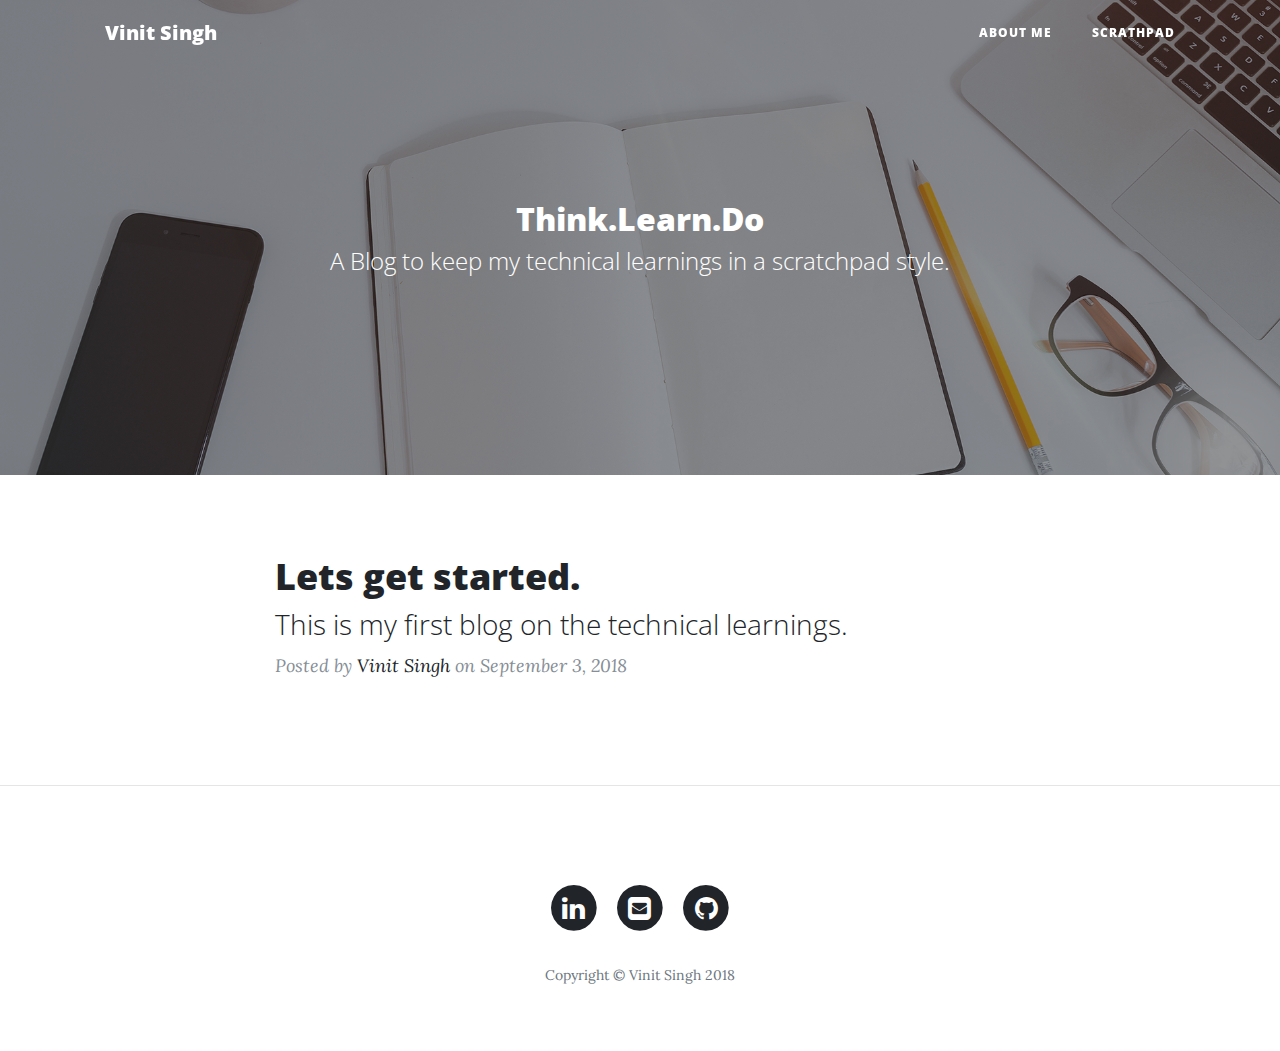
<file: index.html>
<!DOCTYPE html>
<html lang="en">

  <head>

    <meta charset="utf-8">
    <meta name="viewport" content="width=device-width, initial-scale=1, shrink-to-fit=no">
    <meta name="description" content="">
    <meta name="author" content="">

    <title>Vinit Singh - Scratch Pad</title>

    <!-- Bootstrap core CSS -->
    <link href="vendor/bootstrap/css/bootstrap.min.css" rel="stylesheet">

    <!-- Custom fonts for this template -->
    <link href="vendor/font-awesome/css/font-awesome.min.css" rel="stylesheet" type="text/css">
    <link href='https://fonts.googleapis.com/css?family=Lora:400,700,400italic,700italic' rel='stylesheet' type='text/css'>
    <link href='https://fonts.googleapis.com/css?family=Open+Sans:300italic,400italic,600italic,700italic,800italic,400,300,600,700,800' rel='stylesheet' type='text/css'>

    <!-- Custom styles for this template -->
    <link href="css/clean-blog.min.css" rel="stylesheet">

  </head>

  <body>

    <!-- Navigation -->
    <nav class="navbar navbar-expand-lg navbar-light fixed-top" id="mainNav">
      <div class="container">
        <a class="navbar-brand" href="index.html">Vinit Singh</a>
        <button class="navbar-toggler navbar-toggler-right" type="button" data-toggle="collapse" data-target="#navbarResponsive" aria-controls="navbarResponsive" aria-expanded="false" aria-label="Toggle navigation">
          Menu
          <i class="fa fa-bars"></i>
        </button>
        <div class="collapse navbar-collapse" id="navbarResponsive">
          <ul class="navbar-nav ml-auto">
            <!--<li class="nav-item">
              <a class="nav-link" href="index.html">Home</a>
            </li>-->
            <li class="nav-item">
              <a class="nav-link" href="about.html">About Me</a>
            </li>
            <li class="nav-item">
              <a class="nav-link" href="post.html">Scrathpad</a>
            </li>
            <!--<li class="nav-item">
              <a class="nav-link" href="contact.html">Contact</a>
            </li>-->
          </ul>
        </div>
      </div>
    </nav>

    <!-- Page Header -->
    <header class="masthead" style="background-image: url('img/home-bg.jpg')">
      <div class="overlay"></div>
      <div class="container">
        <div class="row">
          <div class="col-lg-8 col-md-10 mx-auto">
            <div class="site-heading">
              <h2>Think.Learn.Do</h2>
              <span class="subheading">A Blog to keep my technical learnings in a scratchpad style.</span>
            </div>
          </div>
        </div>
      </div>
    </header>

    <!-- Main Content -->
    <div class="container">
      <div class="row">
        <div class="col-lg-8 col-md-10 mx-auto">
          <div class="post-preview">
            <a href="post.html">
              <h2 class="post-title">
                Lets get started.
              </h2>
              <h3 class="post-subtitle">
                This is my first blog on the technical learnings.
              </h3>
            </a>
            <p class="post-meta">Posted by
              <a href="#">Vinit Singh</a>
              on September 3, 2018</p>
          </div>
          <br>
          <!--<hr>
          <br>-->
          <!-- Pager -->
          <!--<div class="clearfix">
            <a class="btn btn-primary float-right" href="#">Older Posts &rarr;</a>
          </div>-->
        </div>
      </div>
    </div>
    <br>
    <hr>
    <br>
    <!-- Footer -->
    <footer>
      <div class="container">
        <div class="row">
          <div class="col-lg-8 col-md-10 mx-auto">
            <ul class="list-inline text-center">
              <li class="list-inline-item">
                <a href="https://www.linkedin.com/in/vinitsingh44/">
                  <span class="fa-stack fa-lg">
                    <i class="fa fa-circle fa-stack-2x"></i>
                    <i class="fa fa-linkedin fa-stack-1x fa-inverse"></i>
                  </span>
                </a>
              </li>
              <li class="list-inline-item">
                <a href="mailto:vinit.singh.tech@gmail.com">
                  <span class="fa-stack fa-lg">
                    <i class="fa fa-circle fa-stack-2x"></i>
                    <i class="fa fa-envelope-square fa-stack-1x fa-inverse"></i>
                  </span>
                </a>
              </li>
              <li class="list-inline-item">
                <a href="https://github.com/vinitsingh44/">
                  <span class="fa-stack fa-lg">
                    <i class="fa fa-circle fa-stack-2x"></i>
                    <i class="fa fa-github fa-stack-1x fa-inverse"></i>
                  </span>
                </a>
              </li>
            </ul>
            <p class="copyright text-muted">Copyright &copy; Vinit Singh 2018</p>
          </div>
        </div>
      </div>
    </footer>

    <!-- Bootstrap core JavaScript -->
    <script src="vendor/jquery/jquery.min.js"></script>
    <script src="vendor/bootstrap/js/bootstrap.bundle.min.js"></script>

    <!-- Custom scripts for this template -->
    <script src="js/clean-blog.min.js"></script>

  </body>

</html>
</file>
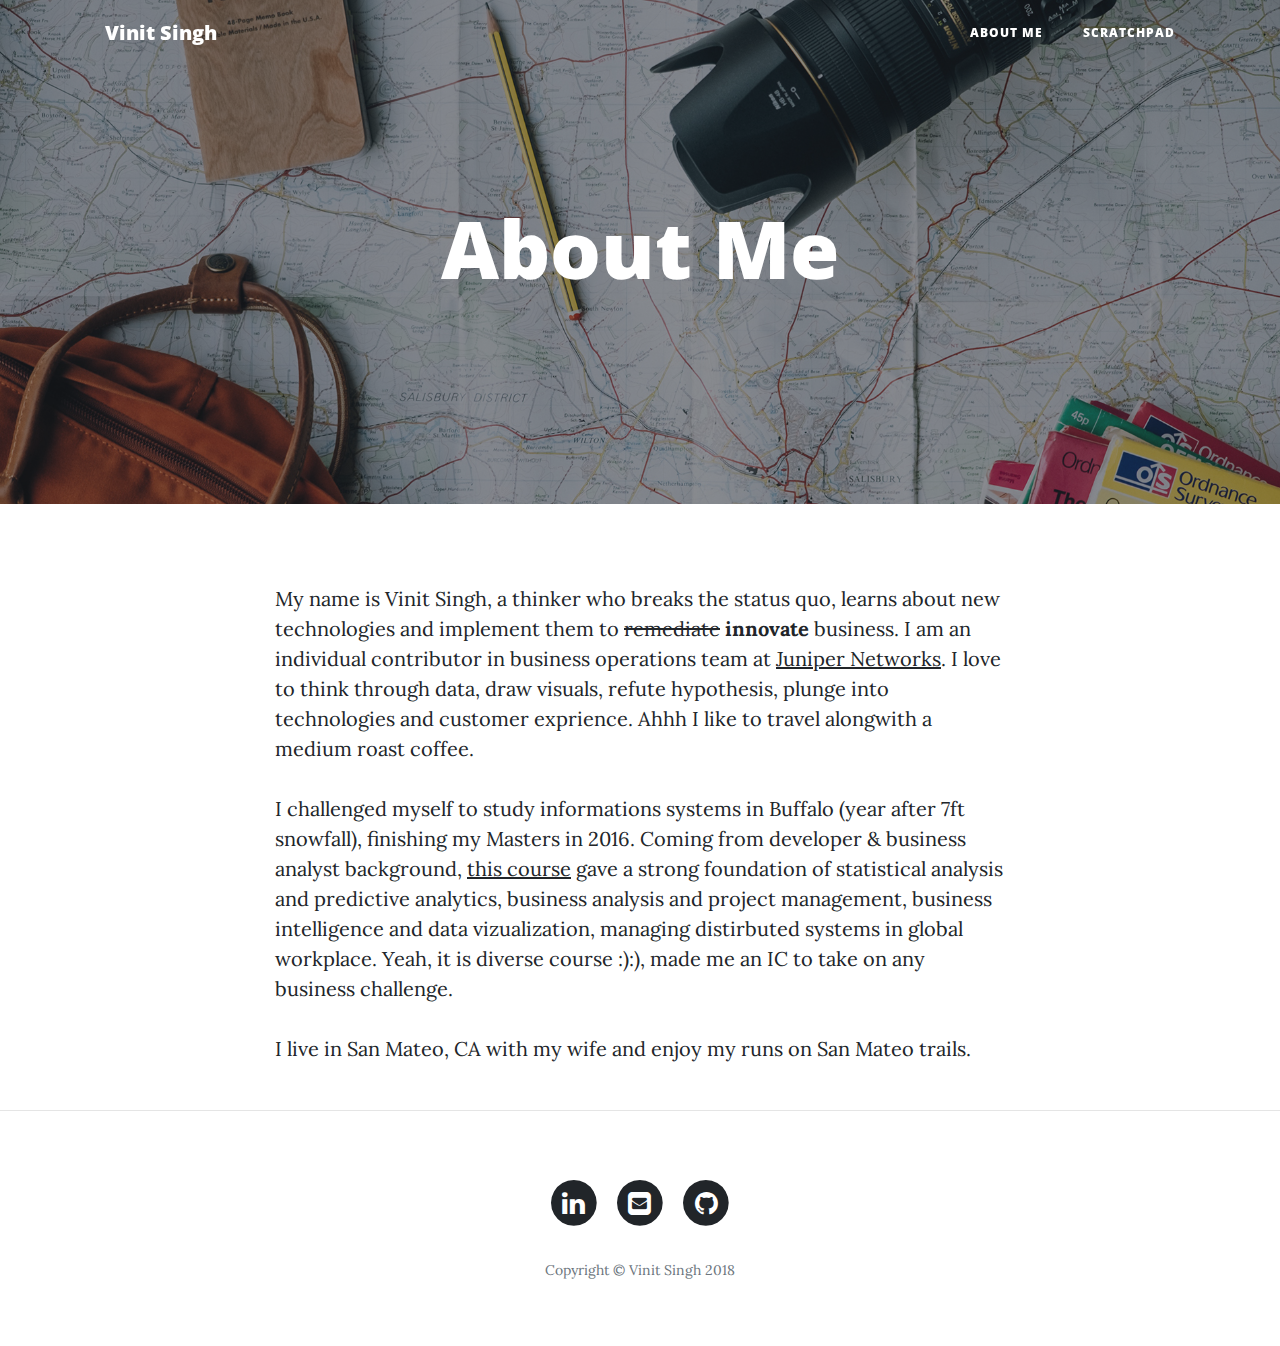
<file: about.html>
<!DOCTYPE html>
<html lang="en">

  <head>

    <meta charset="utf-8">
    <meta name="viewport" content="width=device-width, initial-scale=1, shrink-to-fit=no">
    <meta name="description" content="">
    <meta name="author" content="">

    <title>Vinit Singh - Scratch Pad</title>

    <!-- Bootstrap core CSS -->
    <link href="vendor/bootstrap/css/bootstrap.min.css" rel="stylesheet">

    <!-- Custom fonts for this template -->
    <link href="vendor/font-awesome/css/font-awesome.min.css" rel="stylesheet" type="text/css">
    <link href='https://fonts.googleapis.com/css?family=Lora:400,700,400italic,700italic' rel='stylesheet' type='text/css'>
    <link href='https://fonts.googleapis.com/css?family=Open+Sans:300italic,400italic,600italic,700italic,800italic,400,300,600,700,800' rel='stylesheet' type='text/css'>

    <!-- Custom styles for this template -->
    <link href="css/clean-blog.min.css" rel="stylesheet">

  </head>

  <body>

    <!-- Navigation -->
    <nav class="navbar navbar-expand-lg navbar-light fixed-top" id="mainNav">
      <div class="container">
        <a class="navbar-brand" href="index.html">Vinit Singh</a>
        <button class="navbar-toggler navbar-toggler-right" type="button" data-toggle="collapse" data-target="#navbarResponsive" aria-controls="navbarResponsive" aria-expanded="false" aria-label="Toggle navigation">
          Menu
          <i class="fa fa-bars"></i>
        </button>
        <div class="collapse navbar-collapse" id="navbarResponsive">
          <ul class="navbar-nav ml-auto">
            <!--<li class="nav-item">
              <a class="nav-link" href="index.html">Home</a>
            </li>-->
            <li class="nav-item">
              <a class="nav-link" href="about.html">About Me</a>
            </li>
            <li class="nav-item">
              <a class="nav-link" href="post.html">ScratchPad</a>
            </li>
            <!--<li class="nav-item">
              <a class="nav-link" href="contact.html">Contact</a>
            </li>-->
          </ul>
        </div>
      </div>
    </nav>

    <!-- Page Header -->
    <header class="masthead" style="background-image: url('img/about-bg.jpg')">
      <div class="overlay"></div>
      <div class="container">
        <div class="row">
          <div class="col-lg-8 col-md-10 mx-auto">
            <div class="page-heading">
              <h1>About Me</h1>
            </div>
          </div>
        </div>
      </div>
    </header>

    <!-- Main Content -->
    <div class="container">
      <div class="row">
        <div class="col-lg-8 col-md-10 mx-auto">
          <p>My name is Vinit Singh, a thinker who breaks the status quo, learns about new technologies and implement them to <s>remediate</s> <b>innovate</b> business. I am an individual contributor in business operations team at <a href="https://www.juniper.net/us/en/">Juniper Networks</a>. I love to think through data, draw visuals, refute hypothesis, plunge into technologies and customer exprience. Ahhh I like to travel alongwith a medium roast coffee.</p>
          <p>I challenged myself to study informations systems in Buffalo (year after 7ft snowfall), finishing my Masters in 2016. Coming from developer & business analyst background, <a href="http://mgt.buffalo.edu/degree-programs/master-of-science-ms/information-systems.html">this course</a> gave a strong foundation of statistical analysis and predictive analytics, business analysis and project management, business intelligence and data vizualization, managing distirbuted systems in global workplace. Yeah, it is diverse course :):), made me an IC to take on any business challenge.</p>
          <p>I live in San Mateo, CA with my wife and enjoy my runs on San Mateo trails.</p>
        </div>
      </div>
    </div>

    <hr>

    <!-- Footer -->
    <footer>
      <div class="container">
        <div class="row">
          <div class="col-lg-8 col-md-10 mx-auto">
            <ul class="list-inline text-center">
              <li class="list-inline-item">
                <a href="https://www.linkedin.com/in/vinitsingh44/">
                  <span class="fa-stack fa-lg">
                    <i class="fa fa-circle fa-stack-2x"></i>
                    <i class="fa fa-linkedin fa-stack-1x fa-inverse"></i>
                  </span>
                </a>
              </li>
              <li class="list-inline-item">
                <a href="mailto:vinit.singh.tech@gmail.com">
                  <span class="fa-stack fa-lg">
                    <i class="fa fa-circle fa-stack-2x"></i>
                    <i class="fa fa-envelope-square fa-stack-1x fa-inverse"></i>
                  </span>
                </a>
              </li>
              <li class="list-inline-item">
                <a href="https://github.com/vinitsingh44/">
                  <span class="fa-stack fa-lg">
                    <i class="fa fa-circle fa-stack-2x"></i>
                    <i class="fa fa-github fa-stack-1x fa-inverse"></i>
                  </span>
                </a>
              </li>
            </ul>
            <p class="copyright text-muted">Copyright &copy; Vinit Singh 2018</p>
          </div>
        </div>
      </div>
    </footer>

    <!-- Bootstrap core JavaScript -->
    <script src="vendor/jquery/jquery.min.js"></script>
    <script src="vendor/bootstrap/js/bootstrap.bundle.min.js"></script>

    <!-- Custom scripts for this template -->
    <script src="js/clean-blog.min.js"></script>

  </body>

</html>
</file>
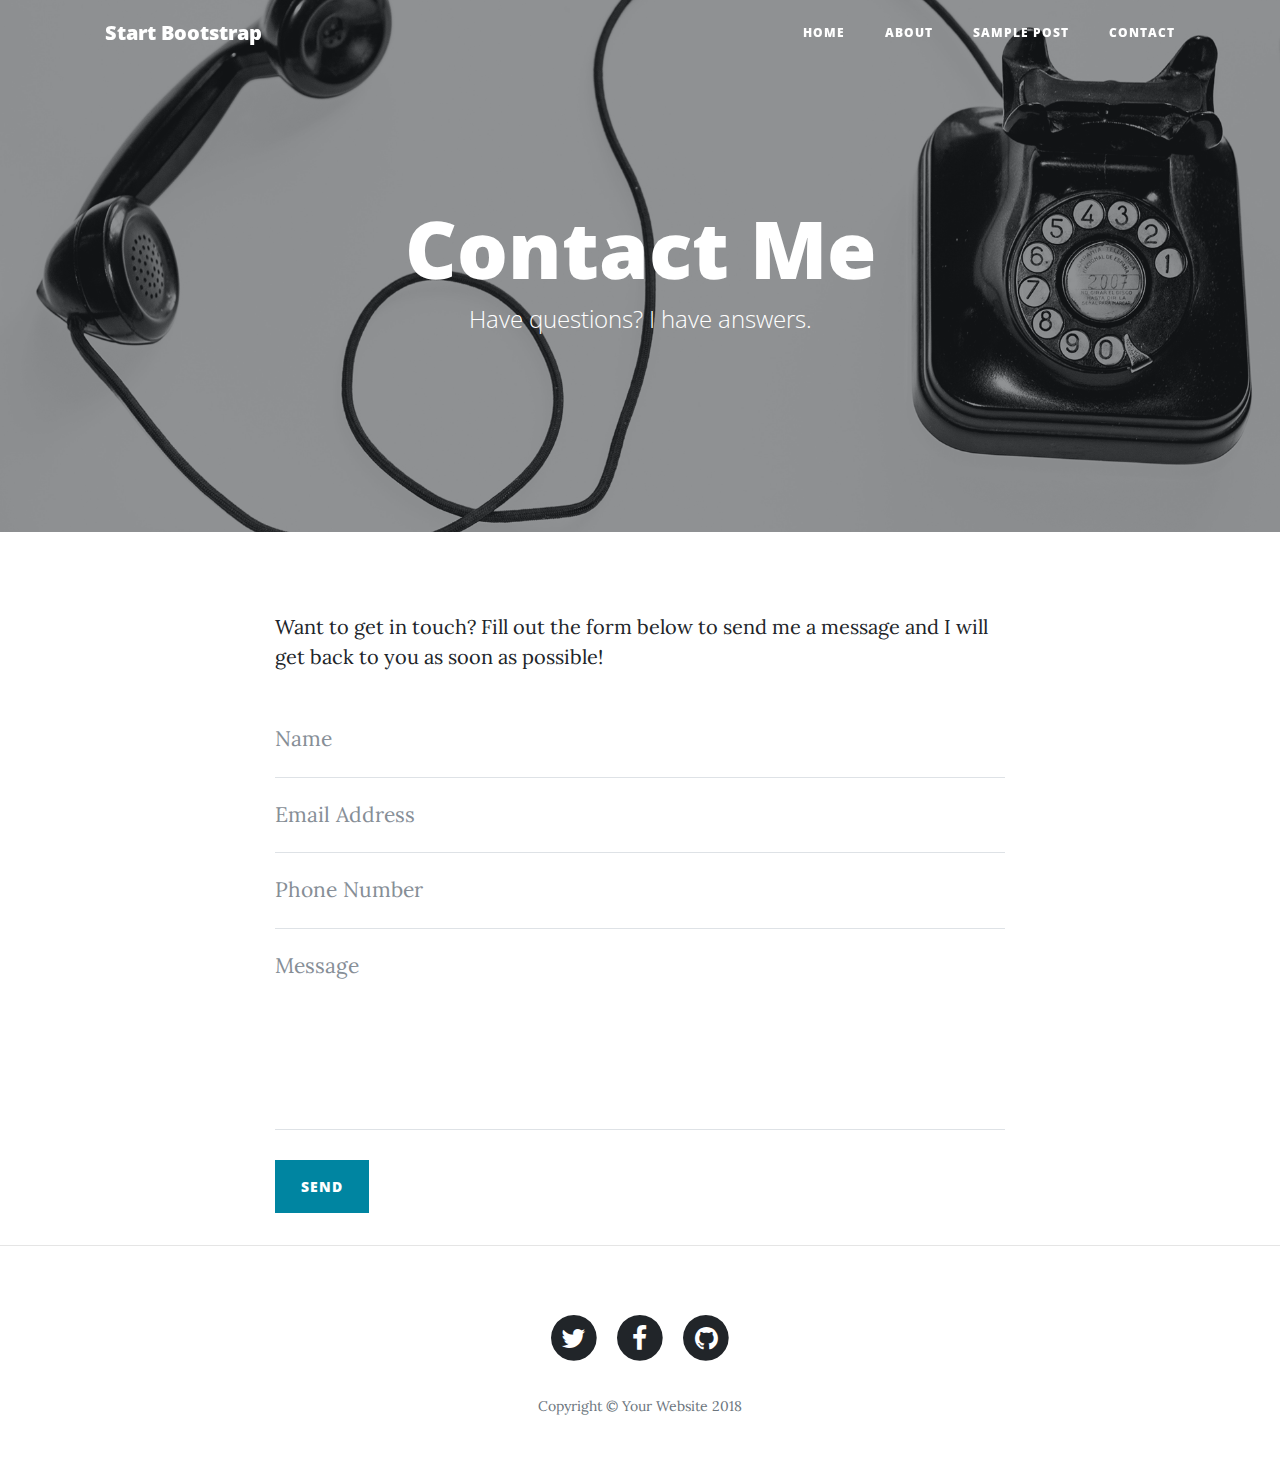
<file: contact.html>
<!DOCTYPE html>
<html lang="en">

  <head>

    <meta charset="utf-8">
    <meta name="viewport" content="width=device-width, initial-scale=1, shrink-to-fit=no">
    <meta name="description" content="">
    <meta name="author" content="">

    <title>Clean Blog - Start Bootstrap Theme</title>

    <!-- Bootstrap core CSS -->
    <link href="vendor/bootstrap/css/bootstrap.min.css" rel="stylesheet">

    <!-- Custom fonts for this template -->
    <link href="vendor/font-awesome/css/font-awesome.min.css" rel="stylesheet" type="text/css">
    <link href='https://fonts.googleapis.com/css?family=Lora:400,700,400italic,700italic' rel='stylesheet' type='text/css'>
    <link href='https://fonts.googleapis.com/css?family=Open+Sans:300italic,400italic,600italic,700italic,800italic,400,300,600,700,800' rel='stylesheet' type='text/css'>

    <!-- Custom styles for this template -->
    <link href="css/clean-blog.min.css" rel="stylesheet">

  </head>

  <body>

    <!-- Navigation -->
    <nav class="navbar navbar-expand-lg navbar-light fixed-top" id="mainNav">
      <div class="container">
        <a class="navbar-brand" href="index.html">Start Bootstrap</a>
        <button class="navbar-toggler navbar-toggler-right" type="button" data-toggle="collapse" data-target="#navbarResponsive" aria-controls="navbarResponsive" aria-expanded="false" aria-label="Toggle navigation">
          Menu
          <i class="fa fa-bars"></i>
        </button>
        <div class="collapse navbar-collapse" id="navbarResponsive">
          <ul class="navbar-nav ml-auto">
            <li class="nav-item">
              <a class="nav-link" href="index.html">Home</a>
            </li>
            <li class="nav-item">
              <a class="nav-link" href="about.html">About</a>
            </li>
            <li class="nav-item">
              <a class="nav-link" href="post.html">Sample Post</a>
            </li>
            <li class="nav-item">
              <a class="nav-link" href="contact.html">Contact</a>
            </li>
          </ul>
        </div>
      </div>
    </nav>

    <!-- Page Header -->
    <header class="masthead" style="background-image: url('img/contact-bg.jpg')">
      <div class="overlay"></div>
      <div class="container">
        <div class="row">
          <div class="col-lg-8 col-md-10 mx-auto">
            <div class="page-heading">
              <h1>Contact Me</h1>
              <span class="subheading">Have questions? I have answers.</span>
            </div>
          </div>
        </div>
      </div>
    </header>

    <!-- Main Content -->
    <div class="container">
      <div class="row">
        <div class="col-lg-8 col-md-10 mx-auto">
          <p>Want to get in touch? Fill out the form below to send me a message and I will get back to you as soon as possible!</p>
          <!-- Contact Form - Enter your email address on line 19 of the mail/contact_me.php file to make this form work. -->
          <!-- WARNING: Some web hosts do not allow emails to be sent through forms to common mail hosts like Gmail or Yahoo. It's recommended that you use a private domain email address! -->
          <!-- To use the contact form, your site must be on a live web host with PHP! The form will not work locally! -->
          <form name="sentMessage" id="contactForm" novalidate>
            <div class="control-group">
              <div class="form-group floating-label-form-group controls">
                <label>Name</label>
                <input type="text" class="form-control" placeholder="Name" id="name" required data-validation-required-message="Please enter your name.">
                <p class="help-block text-danger"></p>
              </div>
            </div>
            <div class="control-group">
              <div class="form-group floating-label-form-group controls">
                <label>Email Address</label>
                <input type="email" class="form-control" placeholder="Email Address" id="email" required data-validation-required-message="Please enter your email address.">
                <p class="help-block text-danger"></p>
              </div>
            </div>
            <div class="control-group">
              <div class="form-group col-xs-12 floating-label-form-group controls">
                <label>Phone Number</label>
                <input type="tel" class="form-control" placeholder="Phone Number" id="phone" required data-validation-required-message="Please enter your phone number.">
                <p class="help-block text-danger"></p>
              </div>
            </div>
            <div class="control-group">
              <div class="form-group floating-label-form-group controls">
                <label>Message</label>
                <textarea rows="5" class="form-control" placeholder="Message" id="message" required data-validation-required-message="Please enter a message."></textarea>
                <p class="help-block text-danger"></p>
              </div>
            </div>
            <br>
            <div id="success"></div>
            <div class="form-group">
              <button type="submit" class="btn btn-primary" id="sendMessageButton">Send</button>
            </div>
          </form>
        </div>
      </div>
    </div>

    <hr>

    <!-- Footer -->
    <footer>
      <div class="container">
        <div class="row">
          <div class="col-lg-8 col-md-10 mx-auto">
            <ul class="list-inline text-center">
              <li class="list-inline-item">
                <a href="#">
                  <span class="fa-stack fa-lg">
                    <i class="fa fa-circle fa-stack-2x"></i>
                    <i class="fa fa-twitter fa-stack-1x fa-inverse"></i>
                  </span>
                </a>
              </li>
              <li class="list-inline-item">
                <a href="#">
                  <span class="fa-stack fa-lg">
                    <i class="fa fa-circle fa-stack-2x"></i>
                    <i class="fa fa-facebook fa-stack-1x fa-inverse"></i>
                  </span>
                </a>
              </li>
              <li class="list-inline-item">
                <a href="#">
                  <span class="fa-stack fa-lg">
                    <i class="fa fa-circle fa-stack-2x"></i>
                    <i class="fa fa-github fa-stack-1x fa-inverse"></i>
                  </span>
                </a>
              </li>
            </ul>
            <p class="copyright text-muted">Copyright &copy; Your Website 2018</p>
          </div>
        </div>
      </div>
    </footer>

    <!-- Bootstrap core JavaScript -->
    <script src="vendor/jquery/jquery.min.js"></script>
    <script src="vendor/bootstrap/js/bootstrap.bundle.min.js"></script>

    <!-- Contact Form JavaScript -->
    <script src="js/jqBootstrapValidation.js"></script>
    <script src="js/contact_me.js"></script>

    <!-- Custom scripts for this template -->
    <script src="js/clean-blog.min.js"></script>

  </body>

</html>
</file>
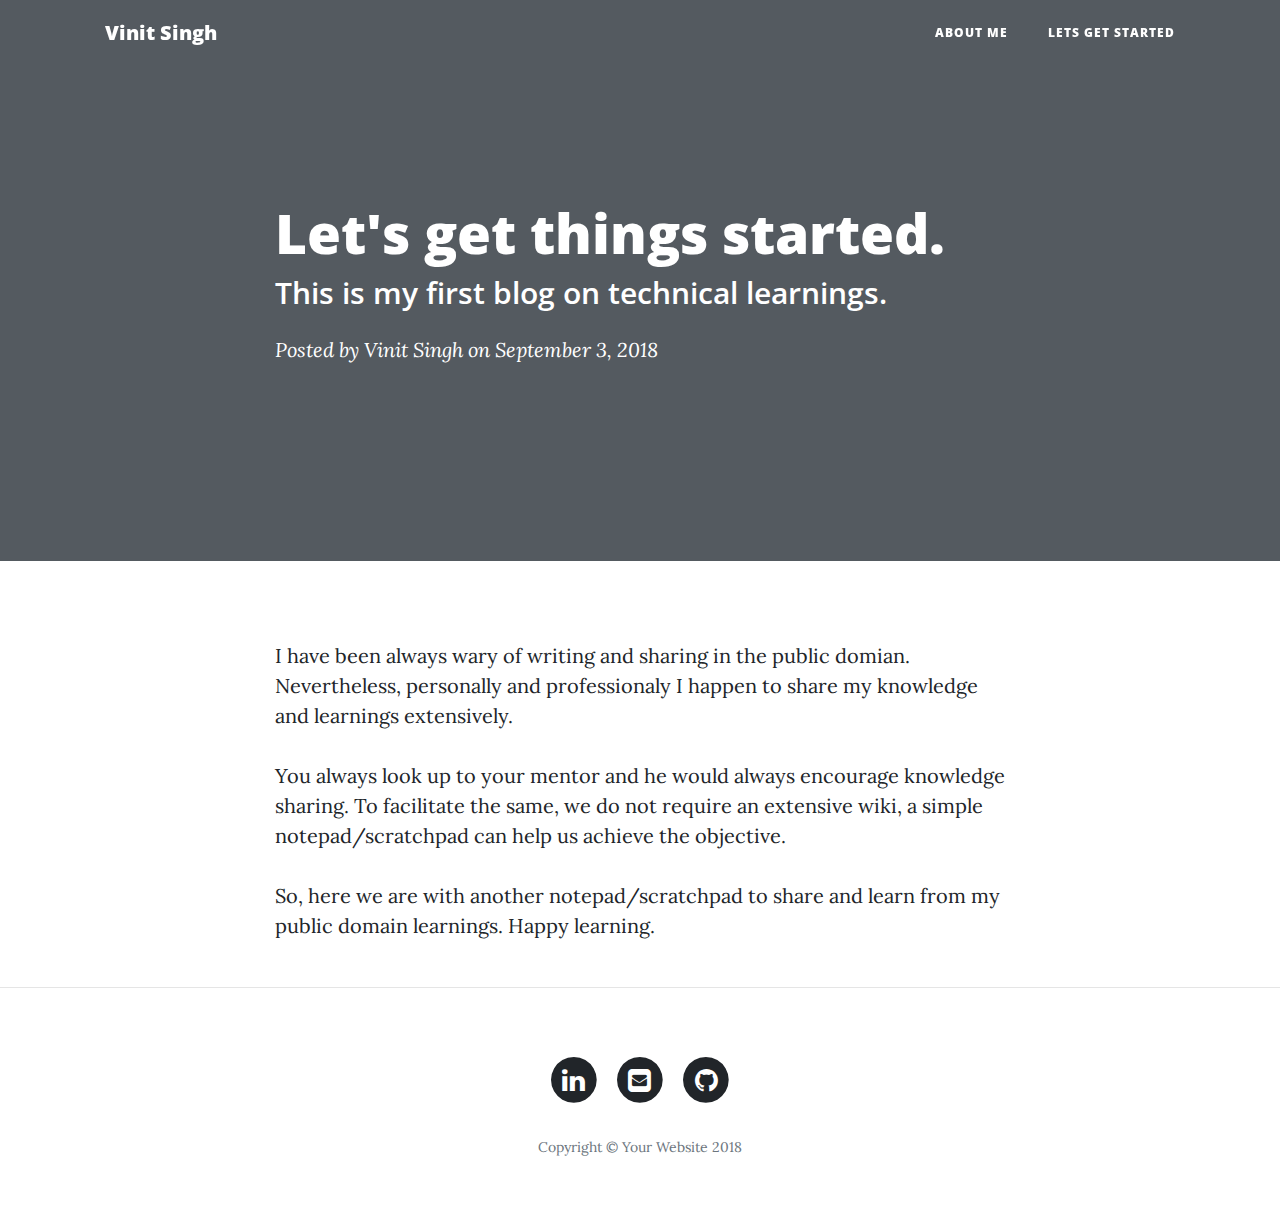
<file: post.html>
<!DOCTYPE html>
<html lang="en">

  <head>

    <meta charset="utf-8">
    <meta name="viewport" content="width=device-width, initial-scale=1, shrink-to-fit=no">
    <meta name="description" content="">
    <meta name="author" content="">

    <title>Vinit Singh - ScratchPad</title>

    <!-- Bootstrap core CSS -->
    <link href="vendor/bootstrap/css/bootstrap.min.css" rel="stylesheet">

    <!-- Custom fonts for this template -->
    <link href="vendor/font-awesome/css/font-awesome.min.css" rel="stylesheet" type="text/css">
    <link href='https://fonts.googleapis.com/css?family=Lora:400,700,400italic,700italic' rel='stylesheet' type='text/css'>
    <link href='https://fonts.googleapis.com/css?family=Open+Sans:300italic,400italic,600italic,700italic,800italic,400,300,600,700,800' rel='stylesheet' type='text/css'>

    <!-- Custom styles for this template -->
    <link href="css/clean-blog.min.css" rel="stylesheet">

  </head>

  <body>

    <!-- Navigation -->
    <nav class="navbar navbar-expand-lg navbar-light fixed-top" id="mainNav">
      <div class="container">
        <a class="navbar-brand" href="index.html">Vinit Singh</a>
        <button class="navbar-toggler navbar-toggler-right" type="button" data-toggle="collapse" data-target="#navbarResponsive" aria-controls="navbarResponsive" aria-expanded="false" aria-label="Toggle navigation">
          Menu
          <i class="fa fa-bars"></i>
        </button>
        <div class="collapse navbar-collapse" id="navbarResponsive">
          <ul class="navbar-nav ml-auto">
            <li class="nav-item">
              <a class="nav-link" href="about.html">About Me</a>
            </li>
            <li class="nav-item">
              <a class="nav-link" href="post.html">Lets get started</a>
            </li>
          </ul>
        </div>
      </div>
    </nav>

    <!-- Page Header -->
    <header class="masthead">
      <div class="overlay"></div>
      <div class="container">
        <div class="row">
          <div class="col-lg-8 col-md-10 mx-auto">
            <div class="post-heading">
              <h1>Let's get things started.</h1>
              <h2 class="subheading">This is my first blog on technical learnings.</h2>
              <span class="meta">Posted by
                <a href="#">Vinit Singh</a>
                on September 3, 2018</span>
            </div>
          </div>
        </div>
      </div>
    </header>

    <!-- Post Content -->
    <article>
      <div class="container">
        <div class="row">
          <div class="col-lg-8 col-md-10 mx-auto">
            <p>I have been always wary of writing and sharing in the public domian. Nevertheless, personally and professionaly I happen to share my knowledge and learnings extensively. </p>
            <p>You always look up to your mentor and he would always encourage knowledge sharing. To facilitate the same, we do not require an extensive wiki, a simple notepad/scratchpad can help us achieve the objective.</p>
            <p>So, here we are with another notepad/scratchpad to share and learn from my public domain learnings. Happy learning.</p>
           </div>
        </div>
      </div>
    </article>

    <hr>

    <!-- Footer -->
    <footer>
      <div class="container">
        <div class="row">
          <div class="col-lg-8 col-md-10 mx-auto">
            <ul class="list-inline text-center">
              <li class="list-inline-item">
                <a href="https://www.linkedin.com/in/vinitsingh44/">
                  <span class="fa-stack fa-lg">
                    <i class="fa fa-circle fa-stack-2x"></i>
                    <i class="fa fa-linkedin fa-stack-1x fa-inverse"></i>
                  </span>
                </a>
              </li>
              <li class="list-inline-item">
                <a href="mailto:vinit.singh.tech@gmail.com">
                  <span class="fa-stack fa-lg">
                    <i class="fa fa-circle fa-stack-2x"></i>
                    <i class="fa fa-envelope-square fa-stack-1x fa-inverse"></i>
                  </span>
                </a>
              </li>
              <li class="list-inline-item">
                <a href="https://github.com/vinitsingh44/">
                  <span class="fa-stack fa-lg">
                    <i class="fa fa-circle fa-stack-2x"></i>
                    <i class="fa fa-github fa-stack-1x fa-inverse"></i>
                  </span>
                </a>
              </li>
            </ul>
            <p class="copyright text-muted">Copyright &copy; Your Website 2018</p>
          </div>
        </div>
      </div>
    </footer>

    <!-- Bootstrap core JavaScript -->
    <script src="vendor/jquery/jquery.min.js"></script>
    <script src="vendor/bootstrap/js/bootstrap.bundle.min.js"></script>

    <!-- Custom scripts for this template -->
    <script src="js/clean-blog.min.js"></script>

  </body>

</html>
</file>
<file: css/clean-blog.min.css>
body{font-size:20px;color:#212529;font-family:Lora,'Times New Roman',serif}p{line-height:1.5;margin:30px 0}p a{text-decoration:underline}h1,h2,h3,h4,h5,h6{font-weight:800;font-family:'Open Sans','Helvetica Neue',Helvetica,Arial,sans-serif}a{color:#212529;-webkit-transition:all .2s;-moz-transition:all .2s;transition:all .2s}a:focus,a:hover{color:#0085a1}blockquote{font-style:italic;color:#868e96}.section-heading{font-size:36px;font-weight:700;margin-top:60px}.caption{font-size:14px;font-style:italic;display:block;margin:0;padding:10px;text-align:center;border-bottom-right-radius:5px;border-bottom-left-radius:5px}::-moz-selection{color:#fff;background:#0085a1;text-shadow:none}::selection{color:#fff;background:#0085a1;text-shadow:none}img::selection{color:#fff;background:0 0}img::-moz-selection{color:#fff;background:0 0}#mainNav{position:absolute;border-bottom:1px solid #e9ecef;background-color:#fff;font-family:'Open Sans','Helvetica Neue',Helvetica,Arial,sans-serif}#mainNav .navbar-brand{font-weight:800;color:#343a40}#mainNav .navbar-toggler{font-size:12px;font-weight:800;padding:13px;text-transform:uppercase;color:#343a40}#mainNav .navbar-nav>li.nav-item>a{font-size:12px;font-weight:800;letter-spacing:1px;text-transform:uppercase}@media only screen and (min-width:992px){#mainNav{border-bottom:1px solid transparent;background:0 0}#mainNav .navbar-brand{padding:10px 20px;color:#fff}#mainNav .navbar-brand:focus,#mainNav .navbar-brand:hover{color:rgba(255,255,255,.8)}#mainNav .navbar-nav>li.nav-item>a{padding:10px 20px;color:#fff}#mainNav .navbar-nav>li.nav-item>a:focus,#mainNav .navbar-nav>li.nav-item>a:hover{color:rgba(255,255,255,.8)}}@media only screen and (min-width:992px){#mainNav{-webkit-transition:background-color .2s;-moz-transition:background-color .2s;transition:background-color .2s;-webkit-transform:translate3d(0,0,0);-moz-transform:translate3d(0,0,0);-ms-transform:translate3d(0,0,0);-o-transform:translate3d(0,0,0);transform:translate3d(0,0,0);-webkit-backface-visibility:hidden}#mainNav.is-fixed{position:fixed;top:-67px;-webkit-transition:-webkit-transform .2s;-moz-transition:-moz-transform .2s;transition:transform .2s;border-bottom:1px solid #fff;background-color:rgba(255,255,255,.9)}#mainNav.is-fixed .navbar-brand{color:#212529}#mainNav.is-fixed .navbar-brand:focus,#mainNav.is-fixed .navbar-brand:hover{color:#0085a1}#mainNav.is-fixed .navbar-nav>li.nav-item>a{color:#212529}#mainNav.is-fixed .navbar-nav>li.nav-item>a:focus,#mainNav.is-fixed .navbar-nav>li.nav-item>a:hover{color:#0085a1}#mainNav.is-visible{-webkit-transform:translate3d(0,100%,0);-moz-transform:translate3d(0,100%,0);-ms-transform:translate3d(0,100%,0);-o-transform:translate3d(0,100%,0);transform:translate3d(0,100%,0)}}header.masthead{margin-bottom:50px;background:no-repeat center center;background-color:#868e96;background-attachment:scroll;position:relative;-webkit-background-size:cover;-moz-background-size:cover;-o-background-size:cover;background-size:cover}header.masthead .overlay{position:absolute;top:0;left:0;height:100%;width:100%;background-color:#212529;opacity:.5}header.masthead .page-heading,header.masthead .post-heading,header.masthead .site-heading{padding:200px 0 150px;color:#fff}@media only screen and (min-width:768px){header.masthead .page-heading,header.masthead .post-heading,header.masthead .site-heading{padding:200px 0}}header.masthead .page-heading,header.masthead .site-heading{text-align:center}header.masthead .page-heading h1,header.masthead .site-heading h1{font-size:50px;margin-top:0}header.masthead .page-heading .subheading,header.masthead .site-heading .subheading{font-size:24px;font-weight:300;line-height:1.1;display:block;margin:10px 0 0;font-family:'Open Sans','Helvetica Neue',Helvetica,Arial,sans-serif}@media only screen and (min-width:768px){header.masthead .page-heading h1,header.masthead .site-heading h1{font-size:80px}}header.masthead .post-heading h1{font-size:35px}header.masthead .post-heading .meta,header.masthead .post-heading .subheading{line-height:1.1;display:block}header.masthead .post-heading .subheading{font-size:24px;font-weight:600;margin:10px 0 30px;font-family:'Open Sans','Helvetica Neue',Helvetica,Arial,sans-serif}header.masthead .post-heading .meta{font-size:20px;font-weight:300;font-style:italic;font-family:Lora,'Times New Roman',serif}header.masthead .post-heading .meta a{color:#fff}@media only screen and (min-width:768px){header.masthead .post-heading h1{font-size:55px}header.masthead .post-heading .subheading{font-size:30px}}.post-preview>a{color:#212529}.post-preview>a:focus,.post-preview>a:hover{text-decoration:none;color:#0085a1}.post-preview>a>.post-title{font-size:30px;margin-top:30px;margin-bottom:10px}.post-preview>a>.post-subtitle{font-weight:300;margin:0 0 10px}.post-preview>.post-meta{font-size:18px;font-style:italic;margin-top:0;color:#868e96}.post-preview>.post-meta>a{text-decoration:none;color:#212529}.post-preview>.post-meta>a:focus,.post-preview>.post-meta>a:hover{text-decoration:underline;color:#0085a1}@media only screen and (min-width:768px){.post-preview>a>.post-title{font-size:36px}}.floating-label-form-group{font-size:14px;position:relative;margin-bottom:0;padding-bottom:.5em;border-bottom:1px solid #dee2e6}.floating-label-form-group input,.floating-label-form-group textarea{font-size:1.5em;position:relative;z-index:1;padding:0;resize:none;border:none;border-radius:0;background:0 0;box-shadow:none!important;font-family:Lora,'Times New Roman',serif}.floating-label-form-group input::-webkit-input-placeholder,.floating-label-form-group textarea::-webkit-input-placeholder{color:#868e96;font-family:Lora,'Times New Roman',serif}.floating-label-form-group label{font-size:.85em;line-height:1.764705882em;position:relative;z-index:0;top:2em;display:block;margin:0;-webkit-transition:top .3s ease,opacity .3s ease;-moz-transition:top .3s ease,opacity .3s ease;-ms-transition:top .3s ease,opacity .3s ease;transition:top .3s ease,opacity .3s ease;vertical-align:middle;vertical-align:baseline;opacity:0}.floating-label-form-group .help-block{margin:15px 0}.floating-label-form-group-with-value label{top:0;opacity:1}.floating-label-form-group-with-focus label{color:#0085a1}form .form-group:first-child .floating-label-form-group{border-top:1px solid #dee2e6}footer{padding:50px 0 65px}footer .list-inline{margin:0;padding:0}footer .copyright{font-size:14px;margin-bottom:0;text-align:center}.btn{font-size:14px;font-weight:800;padding:15px 25px;letter-spacing:1px;text-transform:uppercase;border-radius:0;font-family:'Open Sans','Helvetica Neue',Helvetica,Arial,sans-serif}.btn-primary{background-color:#0085a1;border-color:#0085a1}.btn-primary:active,.btn-primary:focus,.btn-primary:hover{color:#fff;background-color:#00657b!important;border-color:#00657b!important}.btn-lg{font-size:16px;padding:25px 35px}
</file>
